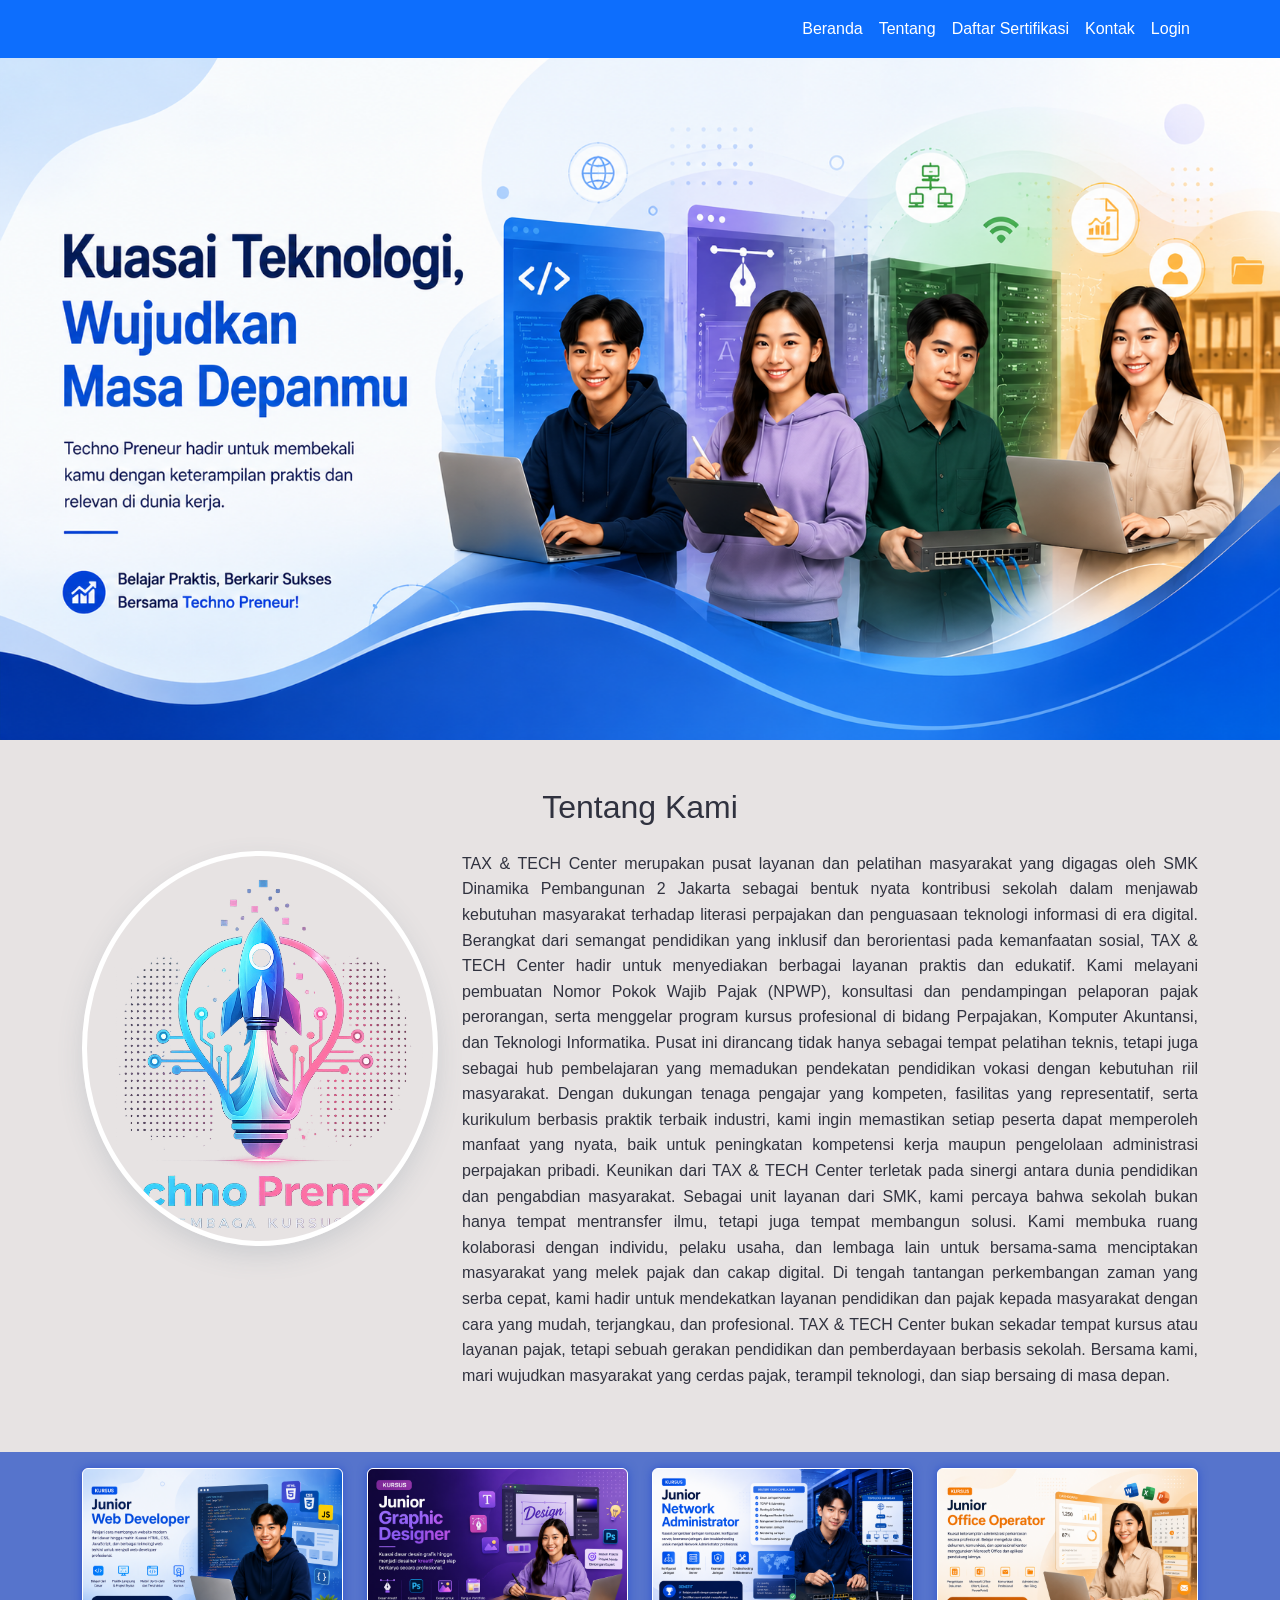
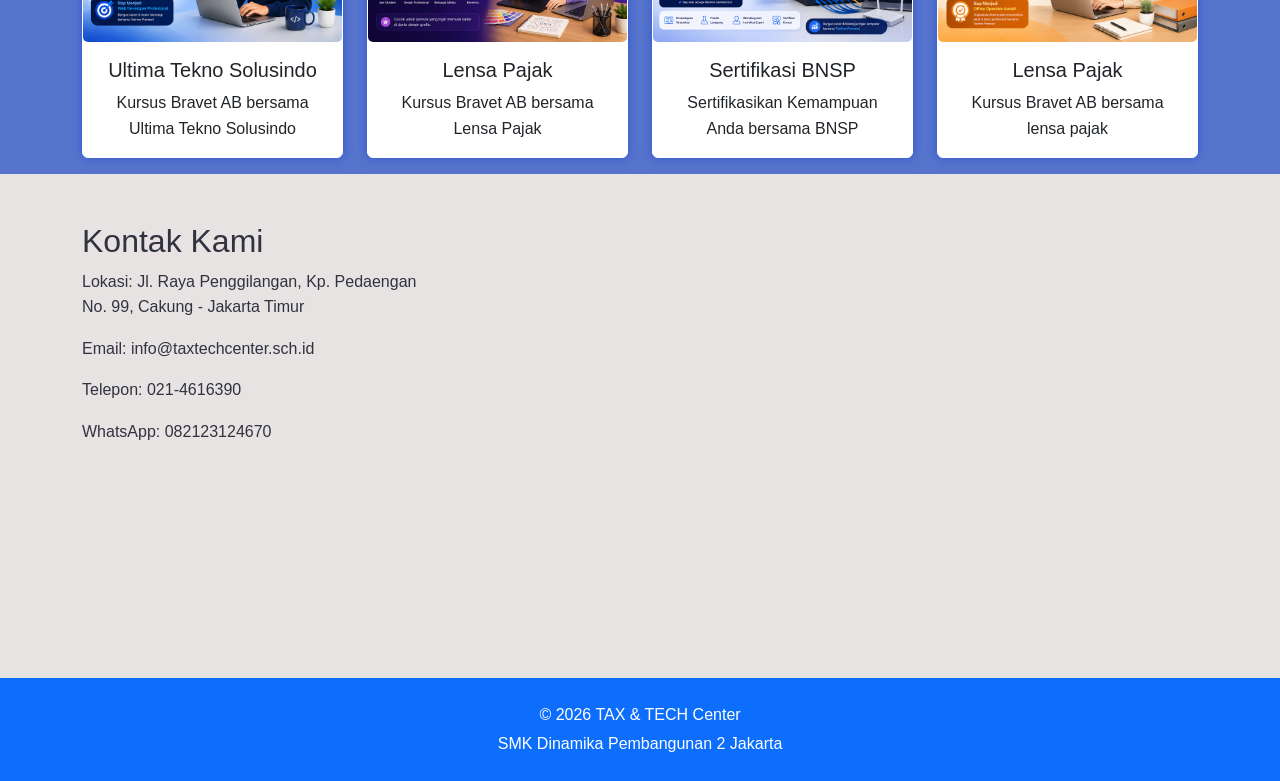
<file: index.html>
<!DOCTYPE html>
<html lang="id">
<head>
    <meta charset="UTF-8">
    <meta name="viewport" content="width=device-width, initial-scale=1.0">
    <title>UKK Alyfia</title>
    <link rel="stylesheet" href="css/bootstrap.min.css">
    <link rel="stylesheet" href="assets/style.css">
</head>
<body>

    <nav class="navbar navbar-expand-lg sticky-top bg-primary"> 
        <div class="container">
            <a class="navbar-brand text-white" href="#beranda">
            
            <!-- Bagian Menu -->
            <div class="collapse navbar-collapse" id="navbarNav">
                <div class="navbar-nav ms-auto">
                    <a class="nav-link text-white" href="#beranda">Beranda</a>
                    <a class="nav-link text-white" href="#tentangkami">Tentang </a>
                    <a class="nav-link text-white" href="#layanan">Daftar Sertifikasi</a>
                    <a class="nav-link text-white" href="#kontak">Kontak</a>
                    <a class="nav-link text-white" href="login.html">Login</a>
                </div>
            </div>
        </div>
    </nav>

    <section class="bg-dua" id="beranda"></section>
            <img class="header-img" src="assets/header.png" alt="Header">
    </section>

    <section id="tentangkami" class="bg-satu">
        <div class="container">
            <h2 class="text-center mb-4 pt-5">Tentang Kami</h2>

            <div class="row align-item-center">
                <!-- Untuk Logo -->
                <div class="col-md-4 mb-5 mb-md-0">
                    <img src="assets/logo.png" class="rounded-circle logo-img">
                </div>

                <!-- Untuk Teksnya -->
                <div class="col-md-8 mb-5">
                    <p style="text-align:justify;">TAX & TECH Center merupakan pusat layanan dan pelatihan masyarakat yang digagas oleh SMK Dinamika Pembangunan 2 Jakarta sebagai bentuk nyata kontribusi sekolah dalam menjawab kebutuhan masyarakat terhadap literasi perpajakan dan penguasaan teknologi informasi di era digital. Berangkat dari semangat pendidikan yang inklusif dan berorientasi pada kemanfaatan sosial, TAX & TECH Center hadir untuk menyediakan berbagai layanan praktis dan edukatif. Kami melayani pembuatan Nomor Pokok Wajib Pajak (NPWP), konsultasi dan pendampingan pelaporan pajak perorangan, serta menggelar program kursus profesional di bidang Perpajakan, Komputer Akuntansi, dan Teknologi Informatika. Pusat ini dirancang tidak hanya sebagai tempat pelatihan teknis, tetapi juga sebagai hub pembelajaran yang memadukan pendekatan pendidikan vokasi dengan kebutuhan riil masyarakat. Dengan dukungan tenaga pengajar yang kompeten, fasilitas yang representatif, serta kurikulum berbasis praktik terbaik industri, kami ingin memastikan setiap peserta dapat memperoleh manfaat yang nyata, baik untuk peningkatan kompetensi kerja maupun pengelolaan administrasi perpajakan pribadi. Keunikan dari TAX & TECH Center terletak pada sinergi antara dunia pendidikan dan pengabdian masyarakat. Sebagai unit layanan dari SMK, kami percaya bahwa sekolah bukan hanya tempat mentransfer ilmu, tetapi juga tempat membangun solusi. Kami membuka ruang kolaborasi dengan individu, pelaku usaha, dan lembaga lain untuk bersama-sama menciptakan masyarakat yang melek pajak dan cakap digital. Di tengah tantangan perkembangan zaman yang serba cepat, kami hadir untuk mendekatkan layanan pendidikan dan pajak kepada masyarakat dengan cara yang mudah, terjangkau, dan profesional. TAX & TECH Center bukan sekadar tempat kursus atau layanan pajak, tetapi sebuah gerakan pendidikan dan pemberdayaan berbasis sekolah. Bersama kami, mari wujudkan masyarakat yang cerdas pajak, terampil teknologi, dan siap bersaing di masa depan.</p>
                </div>
            </div>
        </div>
    </section>

    <section id="layanan" class="bg-dua">
        <div class="container">
            <div class="row">
                <!-- Card 1 -->
                <div class="col-md-3 my-3">
                    <div class="card">
                        <img src="assets/logo dev.png" class="card-img">
                        <div class="card-body">
                            <h5 class="card-title">Ultima Tekno Solusindo</h5>
                            <p class="card-text">Kursus Bravet AB bersama Ultima Tekno Solusindo</p>
                            
                        </div>
                    </div>
                </div>
<body>
    <script type="module" src=""></script>

</body>
                <!-- Card 2 -->
                <div class="col-md-3 my-3">
                    <div class="card">
                        <img src="assets/logo designer.png" class="card-img">
                        <div class="card-body">
                            <h5 class="card-title">Lensa Pajak</h5>
                            <p class="card-text">Kursus Bravet AB bersama Lensa Pajak</p>
                            
                        </div>
                    </div>
                </div>

                <!-- Card 3 -->
                <div class="col-md-3 my-3">
                    <div class="card">
                        <img src="assets/logo admin.png" class="card-img">
                        <div class="card-body">
                            <h5 class="card-title">Sertifikasi BNSP</h5>
                            <p class="card-text">Sertifikasikan Kemampuan Anda bersama BNSP</p>
                            
                        </div>
                    </div>
                </div>

                <!-- Card 4 -->
                <div class="col-md-3 my-3">
                    <div class="card">
                        <img src="assets/logo office.png" class="card-img">
                        <div class="card-body">
                            <h5 class="card-title">Lensa Pajak</h5>
                            <p class="card-text">Kursus Bravet AB bersama lensa pajak</p>
                            
                        </div>
                    </div>
                </div>
            </div>
        </div>
    </section>

    <section id="kontak" class="bg-satu">
        <div class="container">
            <div class="row">
                <div class="col-md-4 my-5">
                    <div class="info-area">
                        <h2>Kontak Kami</h2>
                        <p>Lokasi: Jl. Raya Penggilangan, Kp. Pedaengan No. 99, Cakung - Jakarta Timur</p>
                        <p>Email: info@taxtechcenter.sch.id</p>
                        <p>Telepon: 021-4616390</p>
                        <p>WhatsApp: 082123124670</p>
                    </div>
                </div>
                <div class="col-md-8 my-5">
                    <div class="map-area">
                        <iframe
                        src="https://www.google.com/maps/embed?pb=!1m18!1m12!1m3!1d4880.710914814164!2d106.93475497586775!3d-6.1914308606610255!2m3!1f0!2f0!3f0!3m2!1i1024!2i768!4f13.1!3m3!1m2!1s0x2e698b69927a4509%3A0x12f6165c1156d75c!2sDevelopment%20Dynamics%20Smk%202%20Building%20C!5e1!3m2!1sen!2sid!4v1749370001420!5m2!1sen!2sid" 
                            allowfullscreen=""
                            loading="lazy">
                        </iframe>
                    </div>
                </div>
            </div>
        </div>
    </section>

<footer class="bg-primary text-white py-4">
    <div class="container text-center">
        <p class="mb-1">&copy; 2026 TAX & TECH Center</p>
        <p class="mb-0">SMK Dinamika Pembangunan 2 Jakarta</p>
    </div>



<script src="js/bootstrap.bundle.min.js"></script>
</body>
</html>
</file>
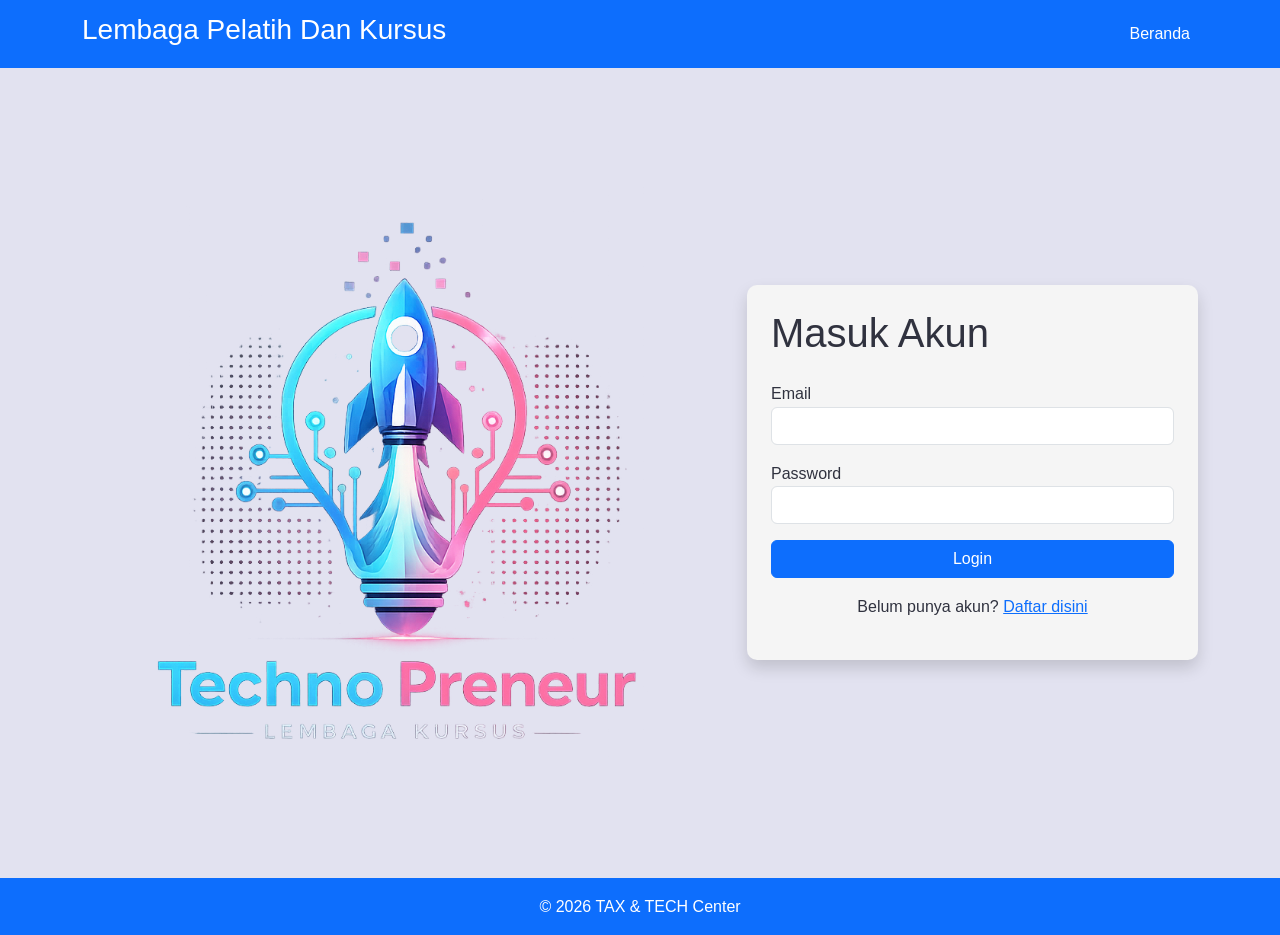
<file: login.html>
<!DOCTYPE html>
<html lang="id">

<head>
    <meta charset="UTF-8">
    <meta name="viewport" content="width=device-width, initial-scale=1.0">
    <title>Login - FitSnap</title>
    <link rel="stylesheet" href="css/bootstrap.min.css">
    <link rel="stylesheet" href="font/bootstrap-icons.css">
    <link rel="stylesheet" href="assets/style.css">
</head>

<body>

    <nav class="navbar navbar-expand-lg sticky-top bg-primary">
        <div class="container">
            <a class="navbar-brand text-white" href="index.html">
                <h3>Lembaga Pelatih Dan Kursus</h3>
            </a>
            <div class="collapse navbar-collapse" id="navbarNav">
                <div class="navbar-nav ms-auto">
                    <a class="nav-link text-white" href="index.html">Beranda</a>
                </div>
            </div>
        </div>
    </nav>


    <section class="login-section d-flex align-items-center">
        <div class="container">
            <div class="row justify-content-center align-items-center">


                <div class="col-md-7 text-center">
                    <img src="assets/logo.png" class="logo-login" alt="Logo">
                </div>


                <div class="col-md-5">
                    <div class="login-card p-4 shadow">
                        <h1 class="mb-4">Masuk Akun</h1>
                            <div class="mb-3">
                                <label>Email</label>
                                <input type="email" id="email" class="form-control" required>
                            </div>
                            <div class="mb-3">
                                <label>Password</label>
                                <input type="password" id="password" class="form-control" required>
                            </div>
                            <div class="d-flex justify-content-between">
                                <button onclick="login(event)"" class="btn btn-primary col-md-12">Login</button>
                            </div>
                            <p class="text-center mt-3">
                                Belum punya akun? <a href="registrasi.html">Daftar disini</a>
                            </p>
                    </div>
                </div>

            </div>
        </div>
    </section>

    <footer class="bg-primary text-white py-3 text-center">
        <p class="mb-0">&copy; 2026 TAX & TECH Center</p>
    </footer>

    <script src="js/login.js"></script>

</body>

</html>
</file>
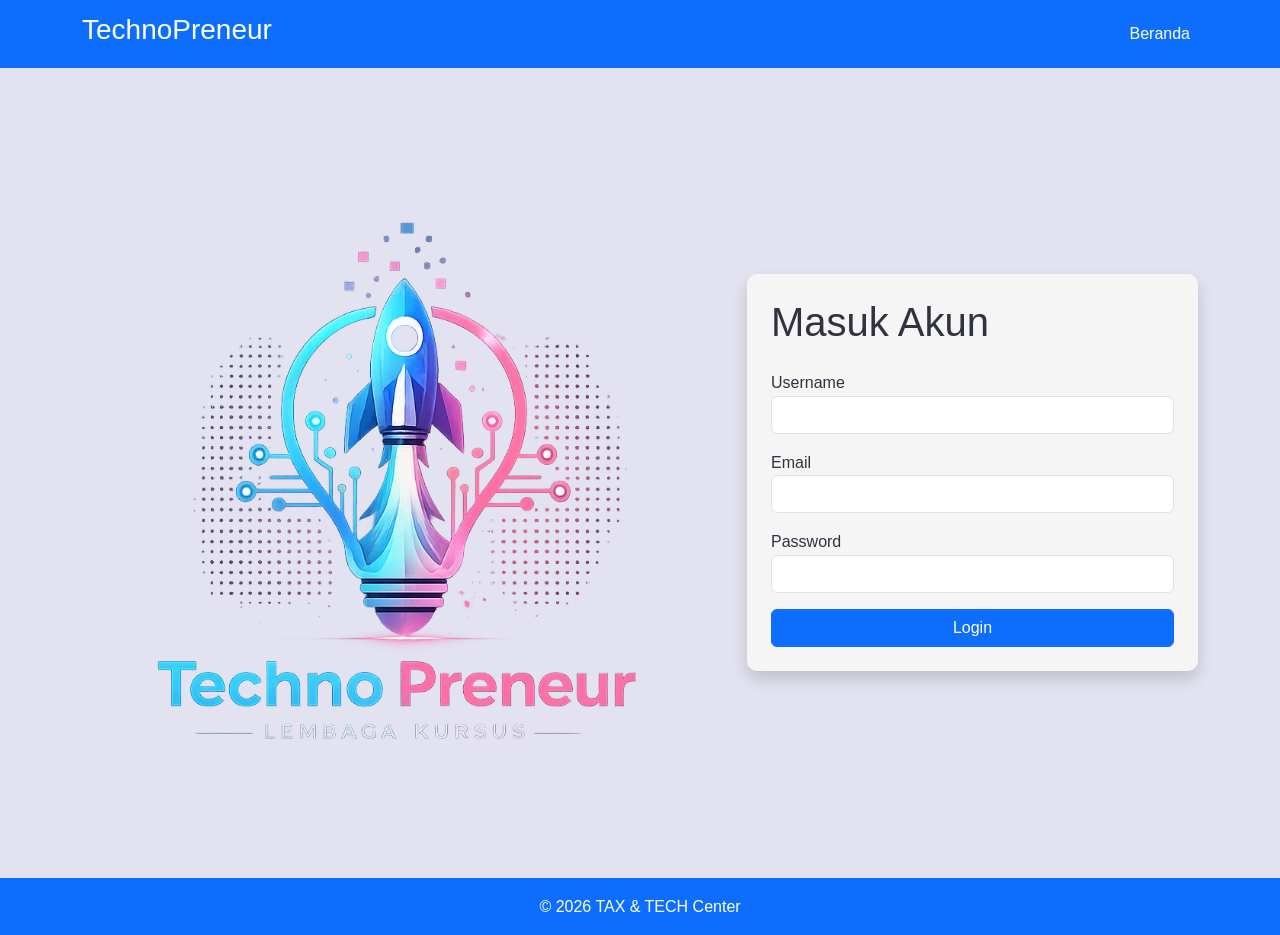
<file: registrasi.html>
<!DOCTYPE html>
<html lang="id">

<head>
    <meta charset="UTF-8">
    <meta name="viewport" content="width=device-width, initial-scale=1.0">
    <title>TechnoPreneur</title>
    <link rel="stylesheet" href="css/bootstrap.min.css">
    <link rel="stylesheet" href="font/bootstrap-icons.css">
    <link rel="stylesheet" href="assets/style.css">
</head>

<body>

    <nav class="navbar navbar-expand-lg sticky-top bg-primary">
        <div class="container">
            <a class="navbar-brand text-white" href="index.html">
                <h3>TechnoPreneur</h3>
            </a>
            <div class="collapse navbar-collapse" id="navbarNav">
                <div class="navbar-nav ms-auto">
                    <a class="nav-link text-white" href="index.html">Beranda</a>
                </div>
            </div>
        </div>
    </nav>


    <section class="login-section d-flex align-items-center">
        <div class="container">
            <div class="row justify-content-center align-items-center">


                <div class="col-md-7 text-center">
                    <img src="assets/logo.png" class="logo-login" alt="Logo">
                </div>


                <div class="col-md-5">
                    <div class="login-card p-4 shadow">
                        <h1 class="mb-4">Masuk Akun</h1>
                           <div class="mb-3">
                                <label>Username</label>
                                <input type="text" id="username" class="form-control" required>
                            </div>
                            <div class="mb-3">
                                <label>Email</label>
                                <input type="email" id="email" class="form-control" required>
                            </div>
                            <div class="mb-3">
                                <label>Password</label>
                                <input type="password" id="password" class="form-control" required>
                            </div>
                            <div class="d-flex justify-content-between">
                                <button onclick="register(event)" class="btn btn-primary col-md-12">Login</button> 
                            </div>
                    </div>
                </div>

            </div>
        </div>
    </section>

    <footer class="bg-primary text-white py-3 text-center">
        <p class="mb-0">&copy; 2026 TAX & TECH Center</p>
    </footer>

    <script src="js/register.js"></script>

</body>

</html>
</file>
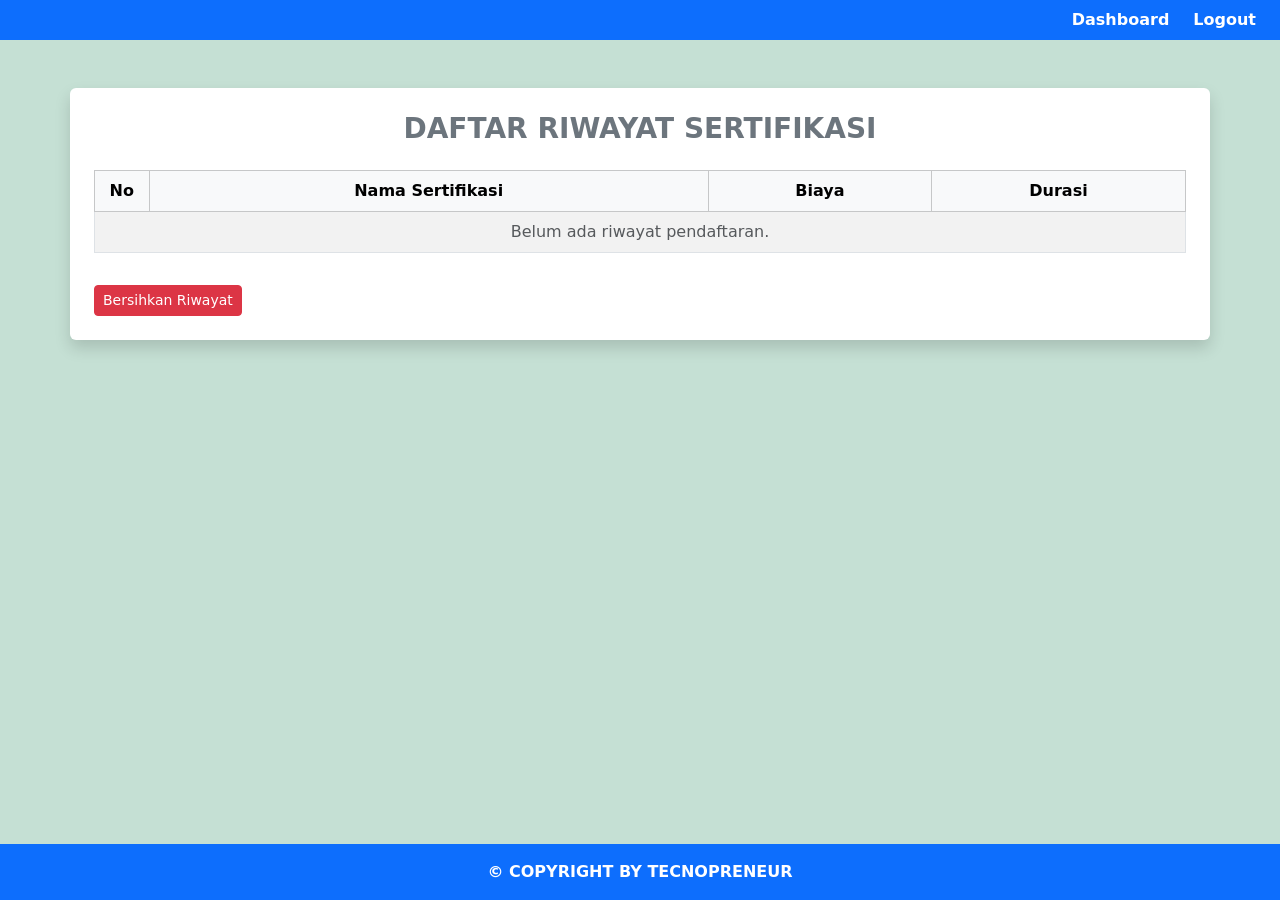
<file: riwayat.html>
<!DOCTYPE html>
<html lang="id" class="h-100">
<head>
    <meta charset="UTF-8">
    <meta name="viewport" content="width=device-width, initial-scale=1.0">
    <title>Riwayat Sertifikasi</title>
    <link class="stylesheet" href="css/bootstrap.min.css">
    <link rel="stylesheet" href="css/bootstrap.min.css">
</head>
<body class="d-flex flex-column h-100 bg-success bg-opacity-25">
    
    <div class="flex-shrink-0">
        <nav class="navbar navbar-expand bg-primary navbar-dark px-4 justify-content-end gap-4">
            <a class="nav-link text-white fw-bold fs-6" href="user.html">Dashboard</a>
            <a class="nav-link text-white fw-bold fs-6" href="login.html">Logout</a>
        </nav>

        <div class="container my-5 p-4 bg-white shadow rounded">
            <h1 class="text-center mb-4 fw-bold text-uppercase fs-3 text-secondary">
                Daftar Riwayat Sertifikasi
            </h1>

            <div class="table-responsive">
                <table class="table table-bordered table-striped align-middle">
                    <thead class="table-light text-center fw-bold">
                        <tr>
                            <th style="width: 5%;">No</th>
                            <th>Nama Sertifikasi</th>
                            <th>Biaya</th>
                            <th>Durasi</th>
                        </tr>
                    </thead>
                    <tbody id="tabel-riwayat">
                        </tbody>
                </table>
            </div>
            
            <button onclick="hapusSemuaRiwayat()" class="btn btn-danger btn-sm mt-3">Bersihkan Riwayat</button>
        </div>
    </div>

    <footer class="bg-primary text-white text-center py-3 fw-bold fs-6 mt-auto">
        &copy; COPYRIGHT BY TECNOPRENEUR
    </footer>

    <script src="js/bootstrap.bundle.min.js"></script>

    <script>
        function tampilkanData() {
            const tbody = document.getElementById('tabel-riwayat');

            let daftarRiwayat = JSON.parse(localStorage.getItem('riwayatSertifikasi')) || [];
            
           
            tbody.innerHTML = '';

            if (daftarRiwayat.length === 0) {
                tbody.innerHTML = `<tr><td colspan="4" class="text-center text-muted">Belum ada riwayat pendaftaran.</td></tr>`;
                return;
            }

            daftarRiwayat.forEach((item, index) => {
                let baris = `
                    <tr>
                        <td class="text-center">${index + 1}</td>
                        <td class="fw-semibold">${item.nama}</td>
                        <td>${item.harga}</td>
                        <td>${item.durasi}</td>
                    </tr>
                `;
                tbody.innerHTML += baris;
            });
        }

        function hapusSemuaRiwayat() {
            if(confirm("Apakah Anda yakin ingin menghapus semua riwayat?")) {
                localStorage.removeItem('riwayatSertifikasi');
                tampilkanData();
            }
        }

        window.onload = tampilkanData;
    </script>
</body>
</html>
</file>
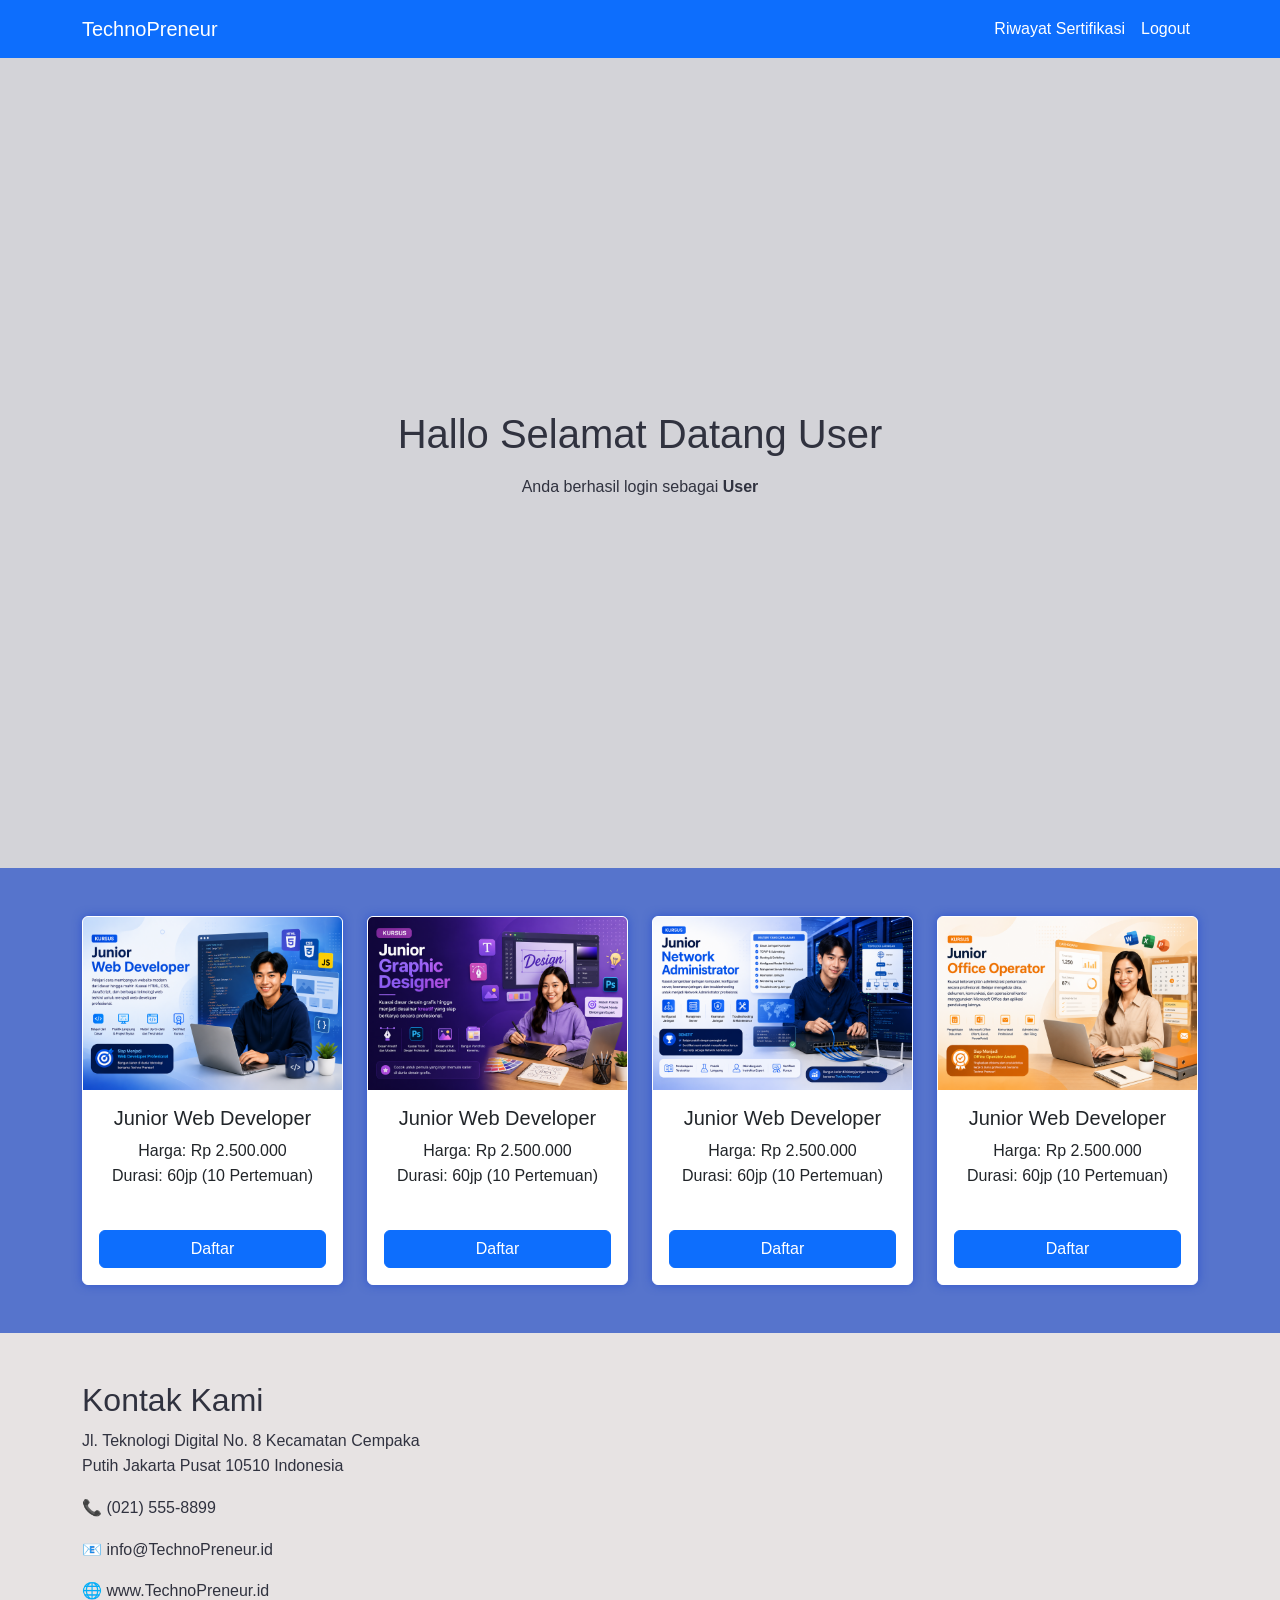
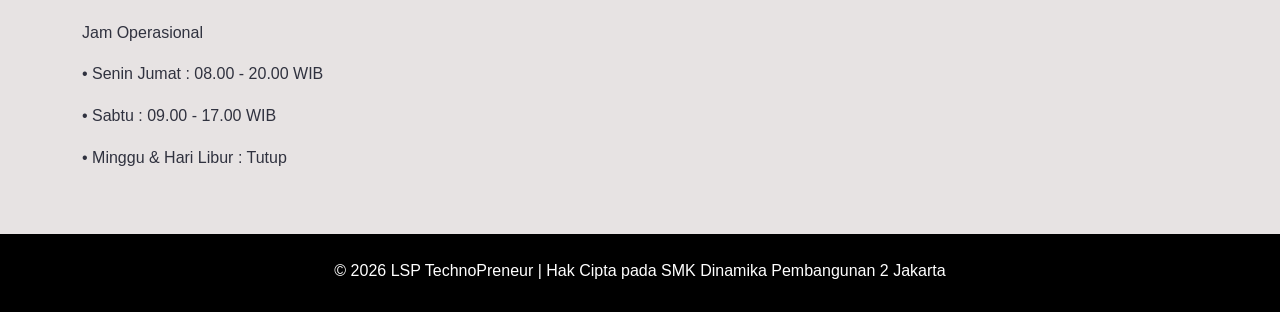
<file: user.html>
<!DOCTYPE html>
<html lang="id">
<head>
    <meta charset="UTF-8">
    <meta name="viewport" content="width=device-width, initial-scale=1.0">
    <title>Dashboard User</title>
    <link rel="stylesheet" href="css/bootstrap.min.css">
    <link rel="stylesheet" href="assets/style.css">
</head>
<body>

<!-- NAVBAR -->
<nav class="navbar navbar-expand-lg sticky-top bg-primary">
    <div class="container">
        <a class="navbar-brand text-white" href="index.html">TechnoPreneur</a>

        <!--Bagian Menu-->
        <div class="navbar-nav ms-auto">
            <a class="nav-link text-white" href="riwayat.html">Riwayat Sertifikasi</a>
            <a class="nav-link text-white" href="index.html">Logout</a>
        </div>
    </div>
</nav>

<!-- CONTENT -->
<section class="d-flex align-items-center" style="min-height: 90vh;">
    <div class="container text-center">
        <h1 class="mb-3">Hallo Selamat Datang User</h1>
        <p>Anda berhasil login sebagai <b>User</b></p>
    </div>

   
</section> 
    <section id="Daftar Sertifikasi" class="bg-dua">
        <div class="container">
            <div class="row">

              <div class="col-3 my-5">
                    <div class="card">
                        <img src="assets/logo dev.png" class="card-img-top">
                        <div class="card-body">
                            <h5 class="card-title">Junior Web Developer</h5>
                            <p class="card-text">Harga: Rp 2.500.000<br>Durasi: 60jp (10 Pertemuan)</p>
                         <br>  <button onclick="tambahRiwayat('Junior Web Developer', 'Rp 2.500.000', '60Jp (10 Pertemuan)')" class="btn btn-primary w-100">Daftar</button>
                        </div>
                    </div>
                </div>

               <div class="col-3 my-5">
                    <div class="card">
                        <img src="assets/logo designer.png" class="card-img-top">
                        <div class="card-body">
                            <h5 class="card-title">Junior Web Developer</h5>
                            <p class="card-text">Harga: Rp 2.500.000<br>Durasi: 60jp (10 Pertemuan)</p>
                         <br>  <button onclick="tambahRiwayat('Junior Web Developer', 'Rp 2.500.000', '60Jp (10 Pertemuan)')" class="btn btn-primary w-100">Daftar</button>
                        </div>
                    </div>
                </div>

               <div class="col-3 my-5">
                    <div class="card">
                        <img src="assets/logo admin.png" class="card-img-top">
                        <div class="card-body">
                            <h5 class="card-title">Junior Web Developer</h5>
                            <p class="card-text">Harga: Rp 2.500.000<br>Durasi: 60jp (10 Pertemuan)</p>
                         <br>  <button onclick="tambahRiwayat('Junior Web Developer', 'Rp 2.500.000', '60Jp (10 Pertemuan)')" class="btn btn-primary w-100">Daftar</button>
                        </div>
                    </div>
                </div>

                <div class="col-3 my-5">
                    <div class="card">
                        <img src="assets/logo office.png" class="card-img-top">
                        <div class="card-body">
                            <h5 class="card-title">Junior Web Developer</h5>
                            <p class="card-text">Harga: Rp 2.500.000<br>Durasi: 60jp (10 Pertemuan)</p>
                         <br>  <button onclick="tambahRiwayat('Junior Web Developer', 'Rp 2.500.000', '60Jp (10 Pertemuan)')" class="btn btn-primary w-100">Daftar</button>
                        </div>
                    </div>
                </div>

            </div>
        </div>
    </section>

    <section id="kontak" class="bg-satu">
        <div class="container">
            <div class="row">
                <div class="col-md-4 my-5">
                    <div class="info-area">
                        <h2>Kontak Kami</h2>
                        <p>Jl. Teknologi Digital No. 8 Kecamatan Cempaka Putih Jakarta Pusat 10510 Indonesia </p>
                        <p>📞 (021) 555-8899</p>
                        <p>📧 info@TechnoPreneur.id</p>
                        <p>🌐 www.TechnoPreneur.id</p>
                        <p>Jam Operasional</p>
                        <p>• Senin  Jumat : 08.00 - 20.00 WIB</p>
                        <p>• Sabtu : 09.00 - 17.00 WIB</p> 
                        <p>• Minggu & Hari Libur : Tutup</p>
                    </div>
                </div>
            </div>
        </div>
    </section>


<!-- FOOTER -->
<footer class="bg-black text-white py-4">
    <div class="container text-center">
        <p class="mb-1">&copy; 2026 LSP TechnoPreneur |  Hak Cipta pada SMK Dinamika Pembangunan 2 Jakarta</p>
    </div>
</footer>
<script>
        function tambahRiwayat(nama, harga, durasi) {
            let daftarRiwayat = JSON.parse(localStorage.getItem('riwayatSertifikasi')) || [];
            
        
            daftarRiwayat.push({
                nama: nama,
                harga: harga,
                durasi: durasi
            });
            
            localStorage.setItem('riwayatSertifikasi', JSON.stringify(daftarRiwayat));
            
            alert('Pendaftaran ' + nama + ' berhasil!');
            window.location.href = 'riwayat.html';
        }
    </script>
<script src="js/bootstrap.bundle.min.js"></script>
<script src="js/kursus.js"></script>

</body>
</html>
</file>
<file: assets/style.css>
* {
        box-sizing: border-box;
        margin: 0;
        padding: 0;
        font-family: 'Poppins', sans-serif;
        
        }
        
body {
        background: #d3d3d8;
        color: #30323f;
        line-height: 1.6;
        
        }
        
/* Kasih warna Section */
.bg-satu {
    background-color:#e7e3e3; 
}

.bg-dua {
    background-color:#5674cc;
}

.header-img {
    width: 100%;
    height: auto;
    display: block;
}

.logo-img {
    width: 100%;
    object-fit: cover;
    border: 5px solid #ffffff;
    box-shadow: 0 10px 25px rgba(205, 206, 209, 0.973);
    transition: all 0.3s ease;
}

.card {
    border:1px solid #ffffff;
    box-shadow: 0 0 10px rgba(36, 75, 206, 0.747);
    text-align: center;
}

.map-area iframe {
    width: 100%;
    height: 100%;
    min-height: 400px;
    border: 0;
    
}

/* Biar section setinggi layar */
.login-section {
    min-height: 90vh;
    background-color: rgb(226, 226, 240);
}

/* Gambar login */
.logo-login {
    max-width: 80%;
    height: auto;
}

/* Card */
.login-card {
    border-radius: 10px;
    background: #f5f5f5;
}

  @media (max-width: 768px) {
    .menu-toggle {
        display: flex;
    }

}
</file>
